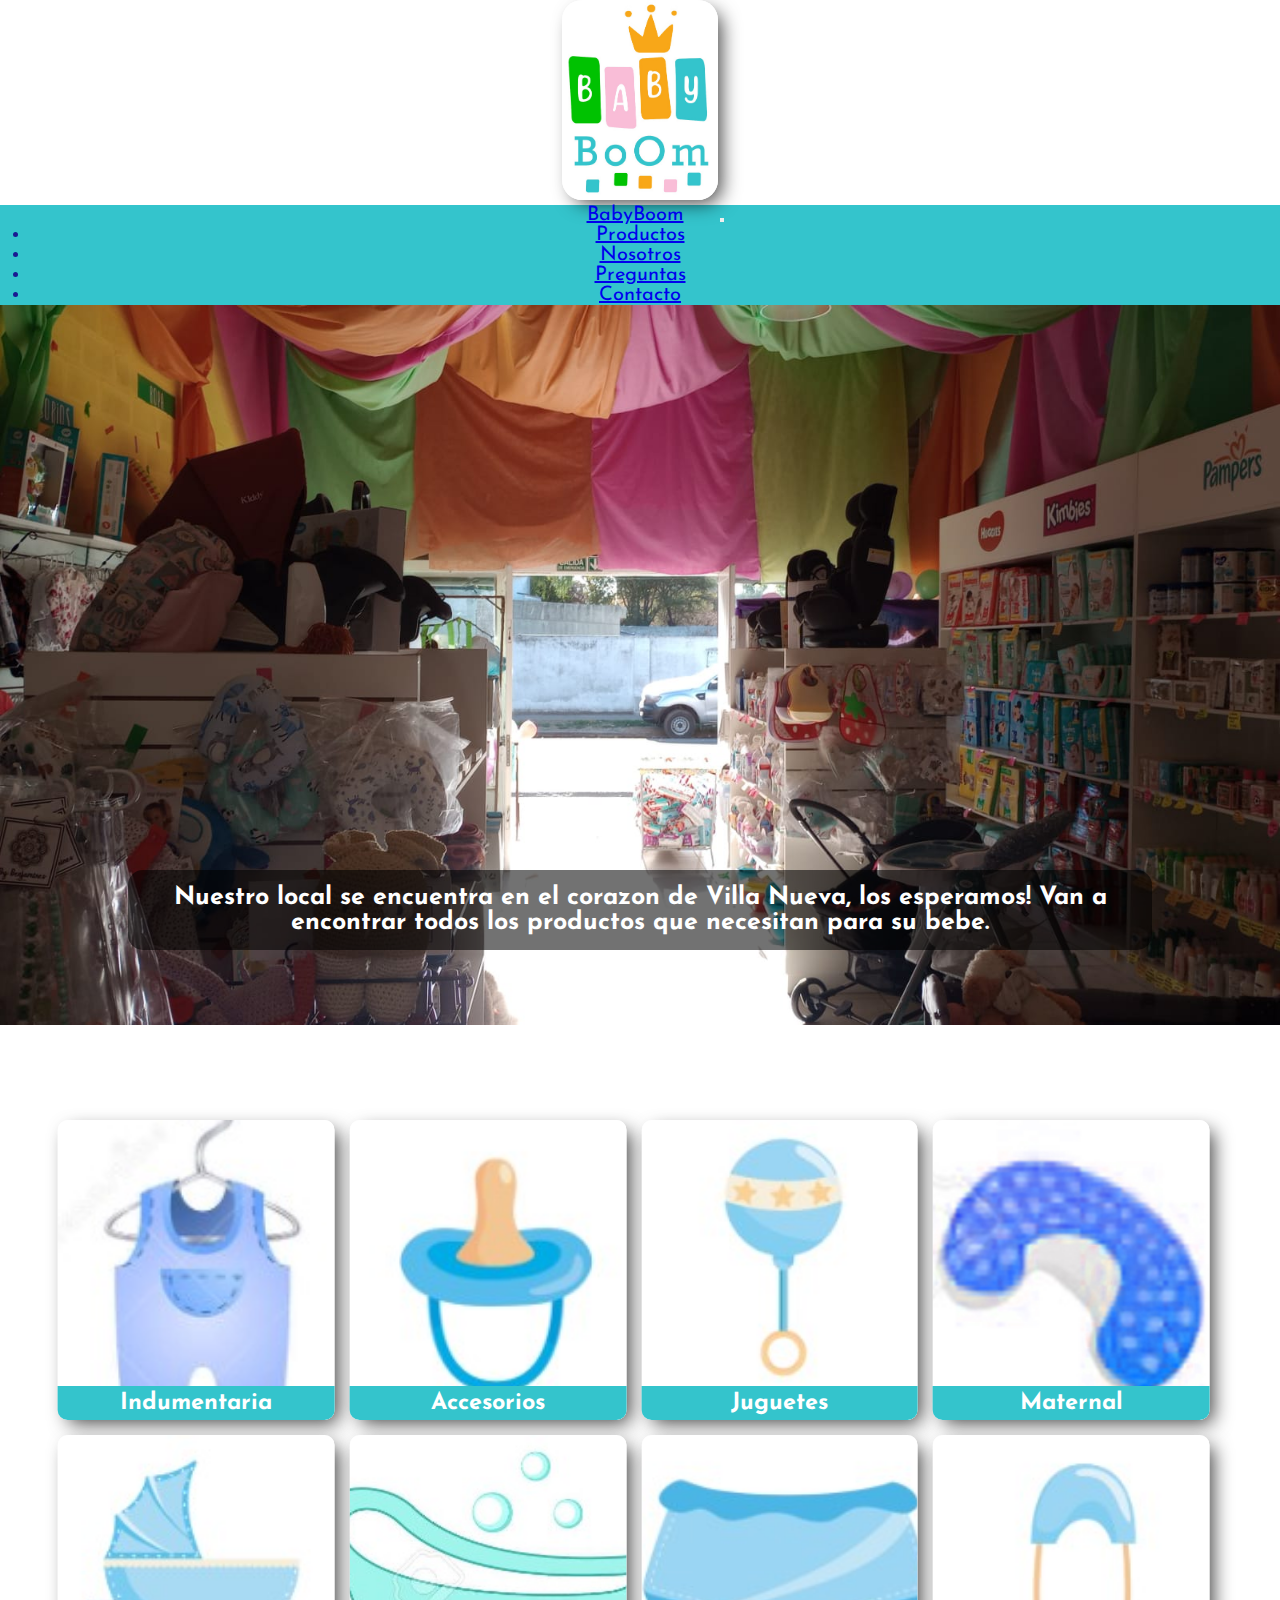
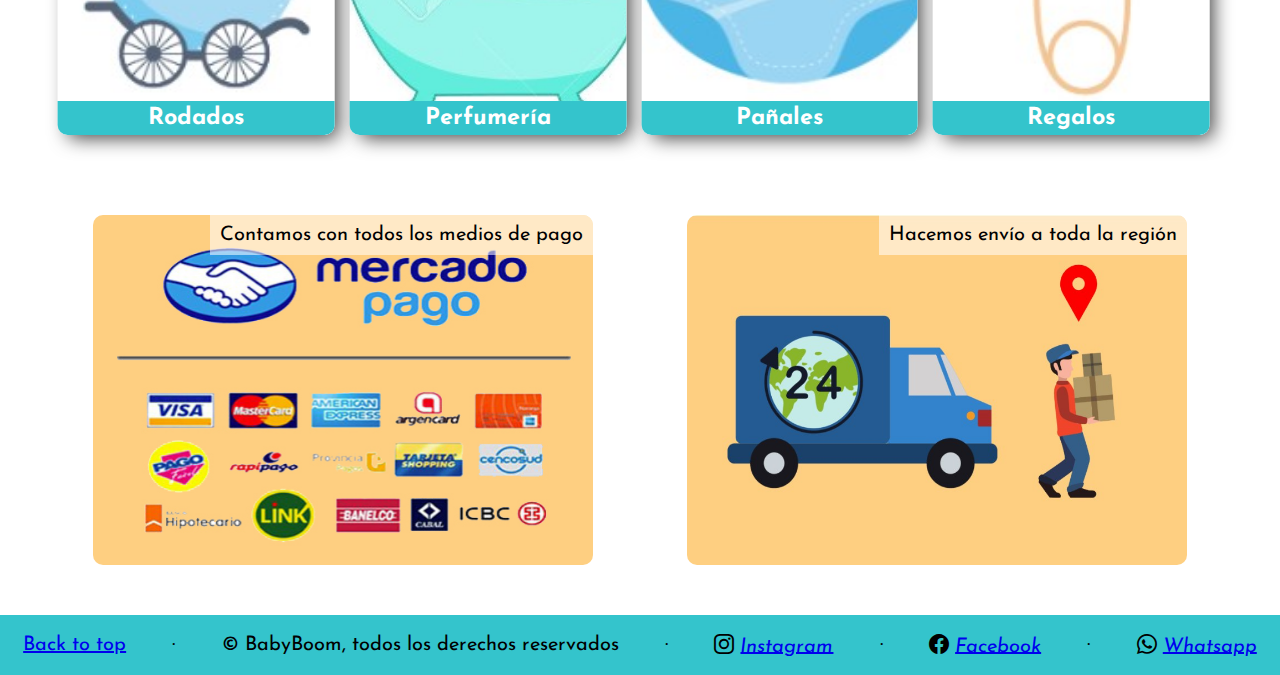
<file: index.html>
<!DOCTYPE html>
<html lang="en">

<head>
    <meta charset="UTF-8">
    <meta http-equiv="X-UA-Compatible" content="IE=edge">
    <meta name="viewport" content="width=device-width, initial-scale=1.0">

    <!-- Kaywords y descripción -->
    <meta name="keywords" content="pañalera, villa nueva, villa maria, córdoba, bebe, niño, niña, ropa, pañales, cochecitos, juguetes, regalos">
    <meta name="description" content="Baby boom, la mejor pañalera del centro del país, en Villa Nueva, Córdoba">

    <!-- Fuentes de google -->
    <link rel="preconnect" href="https://fonts.googleapis.com">
    <link rel="preconnect" href="https://fonts.gstatic.com" crossorigin>
    <link href="https://fonts.googleapis.com/css2?family=Josefin+Sans:wght@300&family=Lato:ital,wght@1,100&display=swap"
        rel="stylesheet">

    <!-- Animación -->
    <link rel="stylesheet" href="https://cdnjs.cloudflare.com/ajax/libs/animate.css/4.1.1/animate.min.css" />

    <!-- Íconos de bootstrap -->
    <link rel="stylesheet" href="https://cdn.jsdelivr.net/npm/bootstrap-icons@1.8.3/font/bootstrap-icons.css">

    <!-- Estilo de boostrap -->
    <link href="https://cdn.jsdelivr.net/npm/bootstrap@5.2.0/dist/css/bootstrap.min.css" rel="stylesheet"
        integrity="sha384-gH2yIJqKdNHPEq0n4Mqa/HGKIhSkIHeL5AyhkYV8i59U5AR6csBvApHHNl/vI1Bx" crossorigin="anonymous">

    <!-- Mi hoja de estilo -->
    <link rel="stylesheet" href="./css/styles.css">

    <!-- Favicon -->
    <link rel="icon" href="images/favicon.png">

    <!-- Título -->
    <title>BabyBoom - Lo mejor para tu bebé</title>
</head>

<body>
    <!-- Header, H1 y P oculto -->
    <header class="logo-principal">
        <h1>Baby Boom pañalera - Villa Nueva</h1>
        <img src="./images/logo.jpg" alt="BabyBoom" class="animate__animated animate__bounce">
        <p>Bienvenidos a nustro sitio oficial, donde podrás encontrar toda la variedad de productos y servicios que
            brindamos</p>
    </header>

    <!-- Navegador -->

    <nav class="navbar navbar-expand-lg">
        <div class="container-fluid">
            <a class="navbar-brand" href="./index.html">BabyBoom</a>
            <button class="navbar-toggler" type="button" data-bs-toggle="collapse"
                data-bs-target="#navbarSupportedContent" aria-controls="navbarSupportedContent" aria-expanded="false"
                aria-label="Toggle navigation">
                <span class="navbar-toggler-icon"></span>
            </button>
            <div class="collapse navbar-collapse" id="navbarSupportedContent">
                <ul class="navbar-nav me-auto mb-2 mb-lg-0">
                    <li class="nav-item">
                        <a class="nav-link" href="./pages/products.html">Productos</a>
                    </li>
                    <li class="nav-item">
                        <a class="nav-link" href="./pages/about.html">Nosotros</a>
                    </li>
                    <li class="nav-item">
                        <a class="nav-link" href="./pages/faq.html">Preguntas</a>
                    </li>
                    <li class="nav-item">
                        <a class="nav-link" href="./pages/contact.html">Contacto</a>
                    </li>
                </ul>
            </div>
        </div>
    </nav>

    <main>
        <div class="local">
            <img src="./images/local-2.jpeg" class="img-fluid" alt="Local">
            <p>Nuestro local se encuentra en el corazon de Villa Nueva, los esperamos! Van a encontrar todos los productos que necesitan para su bebe.</p>
        </div>

        <!-- Galería de productos -->

        <section class="galeria">
            <div class="categoria indu">
                <a href="./pages/productos/indumentaria.html">
                    <img src="./images/indumentaria.jpg" alt="Indumentaria">
                    <h3>Indumentaria</h3>
                </a>
            </div>
            <div class="categoria">
                <a href="./pages/productos/indumentaria.html">
                    <img src="./images/accesorios.jpg" alt="Accesorios">
                    <h3>Accesorios</h3>
                </a>
            </div>
            <div class="categoria">
                <a href="./pages/productos/indumentaria.html">
                    <img src="./images/juguetes.jpg" alt="Juguetes">
                    <h3>Juguetes</h3>
                </a>
            </div>
            <div class="categoria">
                <a href="./pages/productos/indumentaria.html">
                    <img src="./images/maternal.jpg" alt="Maternal">
                    <h3>Maternal</h3>
                </a>
            </div>
            <div class="categoria">
                <a href="./pages/productos/indumentaria.html">
                    <img src="./images/rodados.jpg" alt="Rodados">
                    <h3>Rodados</h3>
                </a>
            </div>
            <div class="categoria">
                <a href="./pages/productos/indumentaria.html">
                    <img src="./images/perfumeria.jpg" alt="perfumeria">
                    <h3>Perfumería</h3>
                </a>
            </div>
            <div class="categoria">
                <a href="./pages/productos/panales.html">
                    <img src="./images/panales.jpg" alt="Panales">
                    <h3>Pañales</h3>
                </a>
            </div>
            <div class="categoria">
                <a href="./pages/productos/indumentaria.html">
                    <img src="./images/regalos.jpg" alt="Regalos">
                    <h3>Regalos</h3>
                </a>
            </div>
        </section>

        <!-- Sección envíos y formas de pago -->
        <section class="img-pago animate__bounceIn">
            <div class="contenedor">
                <div class="pago">
                    <img src="./images/medios-de-pago.jpg" alt="Medios de pago">
                    <p>Contamos con todos los medios de pago</p>
                </div>
                <div class="pago">
                    <img src="./images/envios.jpg" alt="Envíos">
                    <p>Hacemos envío a toda la región</p>
                </div>
            </div>
        </section>

    </main>

    <!-- Footer -->

    <footer>
        <div>
            <p><a href="#">Back to top</a></p> &middot
            <p>&copy; BabyBoom, todos los derechos reservados </p> &middot
            <i class="bi bi-instagram">
                <a href="https://www.instagram.com/babyboomvillanueva/" target="_blank">Instagram</a>
            </i> &middot
            <i class="bi bi-facebook">
                <a href="https://www.facebook.com/babyboomvm" target="_blank">Facebook</a>
            </i> &middot
            <i class="bi bi-whatsapp">
                <a href="https://api.whatsapp.com/send?phone=+5491100000000" target="_blank">Whatsapp</a>
            </i>
        </div>
    </footer>

    <!-- Script de bootstrap -->
    <script src="https://cdn.jsdelivr.net/npm/@popperjs/core@2.11.5/dist/umd/popper.min.js"
        integrity="sha384-Xe+8cL9oJa6tN/veChSP7q+mnSPaj5Bcu9mPX5F5xIGE0DVittaqT5lorf0EI7Vk"
        crossorigin="anonymous"></script>
    <script src="https://cdn.jsdelivr.net/npm/bootstrap@5.2.0/dist/js/bootstrap.min.js"
        integrity="sha384-ODmDIVzN+pFdexxHEHFBQH3/9/vQ9uori45z4JjnFsRydbmQbmL5t1tQ0culUzyK"
        crossorigin="anonymous"></script>
</body>

</html>
</file>
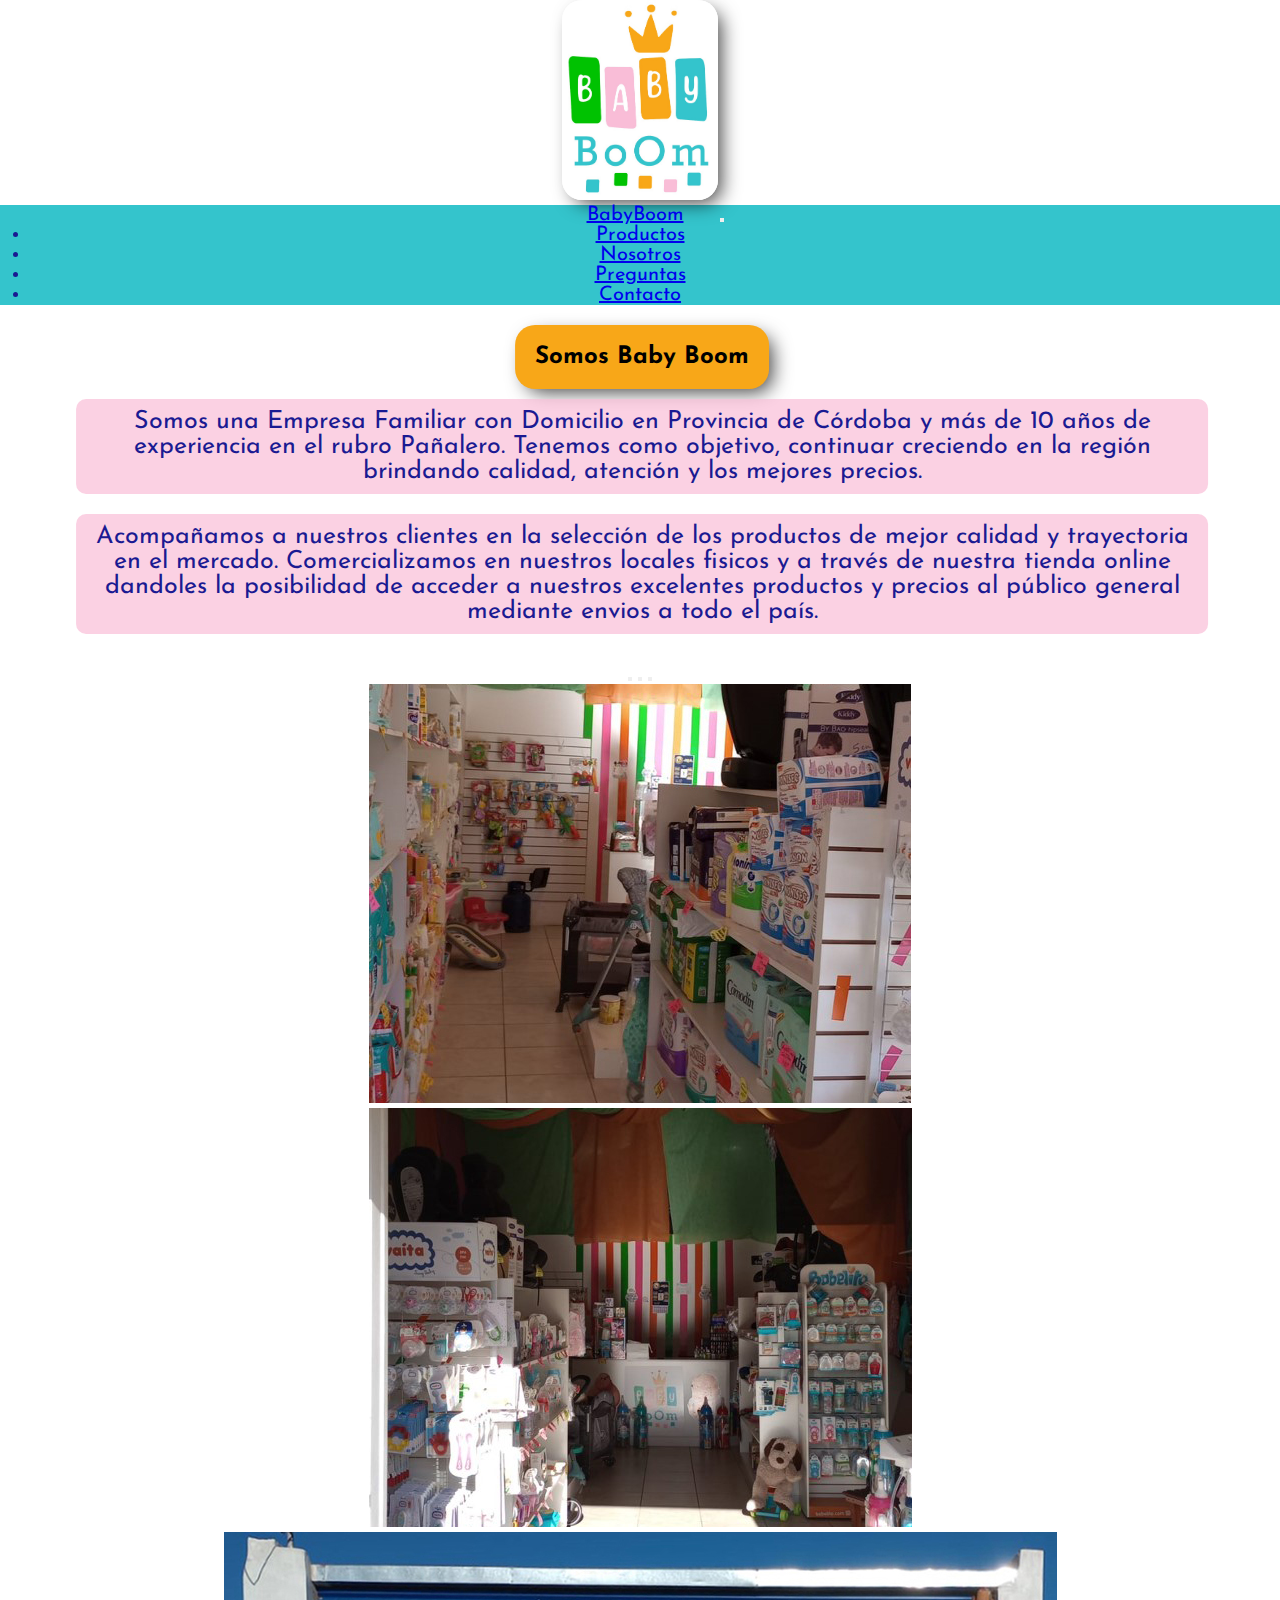
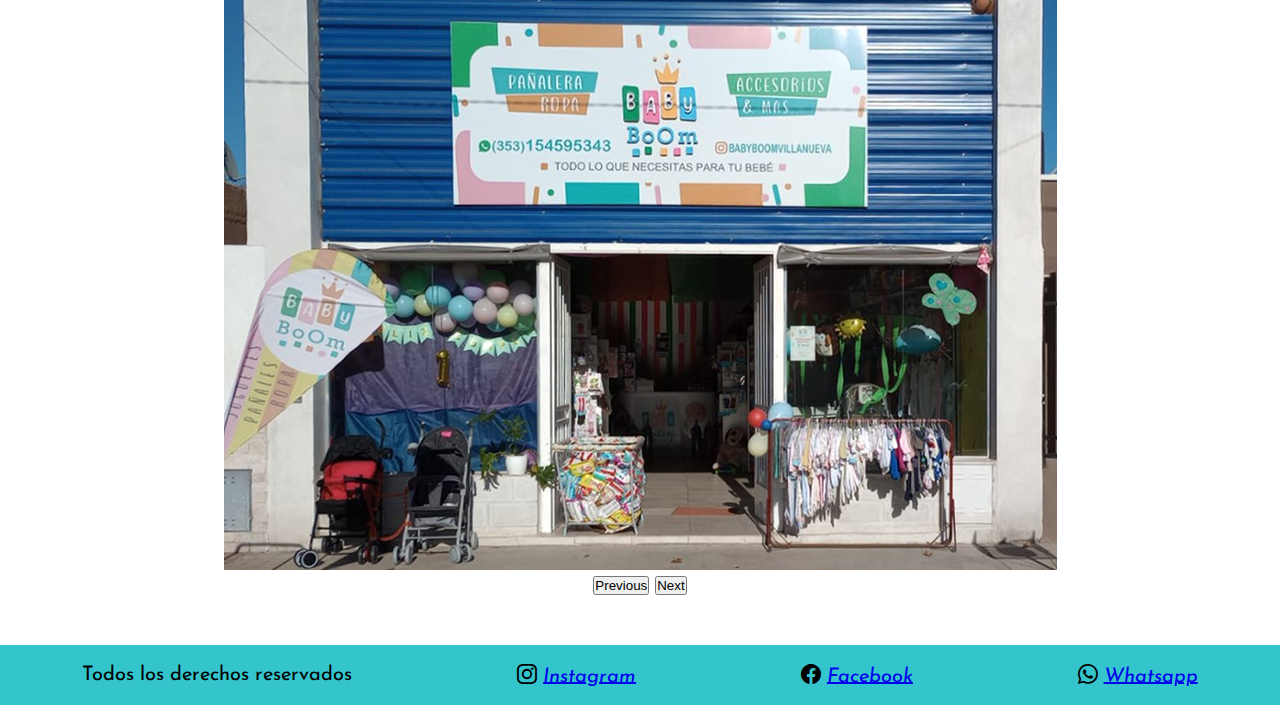
<file: pages/about.html>
<!DOCTYPE html>
<html lang="en">

<head>
    <meta charset="UTF-8">
    <meta http-equiv="X-UA-Compatible" content="IE=edge">
    <meta name="viewport" content="width=device-width, initial-scale=1.0">

    <!-- Kaywords y descripción -->
    <meta name="keywords" content="pañalera, villa nueva, villa maría, córdoba centro, experiencia, confiabilidad">
    <meta name="description" content="Baby boom, conocenos, tenemos años de experiencia en el rubro maternal">

    <!-- Fuentes de google -->
    <link rel="preconnect" href="https://fonts.googleapis.com">
    <link rel="preconnect" href="https://fonts.gstatic.com" crossorigin>
    <link href="https://fonts.googleapis.com/css2?family=Josefin+Sans:wght@300&family=Lato:ital,wght@1,100&display=swap"
        rel="stylesheet">
    
    <!-- Animación -->
    <link rel="stylesheet" href="https://cdnjs.cloudflare.com/ajax/libs/animate.css/4.1.1/animate.min.css" />

    <!-- Íconos de bootstrap -->
    <link rel="stylesheet" href="https://cdn.jsdelivr.net/npm/bootstrap-icons@1.8.3/font/bootstrap-icons.css">

    <!-- Estilo de boostrap -->
    <link href="https://cdn.jsdelivr.net/npm/bootstrap@5.2.0/dist/css/bootstrap.min.css" rel="stylesheet" integrity="sha384-gH2yIJqKdNHPEq0n4Mqa/HGKIhSkIHeL5AyhkYV8i59U5AR6csBvApHHNl/vI1Bx" crossorigin="anonymous">

    <!-- Mi hoja de estilo -->
    <link rel="stylesheet" href="../css/styles.css">

    <!-- Favicon -->
    <link rel="icon" href="../images/favicon.png">

    <!-- Título -->
    <title>Baby Boom - Conocenos más</title>
</head>

<body>
    <header class="logo-principal">
        <h1>Baby Boom pañalera - Villa Nueva</h1>
        <img src="../images/logo.jpg" alt="BabyBoom" class="animate__animated animate__bounce">
        <p>Bienvenidos a nustro sitio oficial, donde podrás encontrar toda la variedad de productos y servicios que
            brindamos</p>
    </header>

<!-- Navbar -->
    <nav class="navbar navbar-expand-lg bg-info">
        <div class="container-fluid">
            <a class="navbar-brand" href="../index.html">BabyBoom</a>
            <button class="navbar-toggler" type="button" data-bs-toggle="collapse"
                data-bs-target="#navbarSupportedContent" aria-controls="navbarSupportedContent" aria-expanded="false"
                aria-label="Toggle navigation">
                <span class="navbar-toggler-icon"></span>
            </button>
            <div class="collapse navbar-collapse" id="navbarSupportedContent">
                <ul class="navbar-nav me-auto mb-2 mb-lg-0">
                    <li class="nav-item">
                        <a class="nav-link" href="./products.html">Productos</a>
                    </li>
                    <li class="nav-item">
                        <a class="nav-link" href="./about.html">Nosotros</a>
                    </li>
                    <li class="nav-item">
                        <a class="nav-link" href="./faq.html">Preguntas</a>
                    </li>
                    <li class="nav-item">
                        <a class="nav-link" href="./contact.html">Contacto</a>
                    </li>
                </ul>
            </div>
        </div>
    </nav>

    <main>
        <!-- Desarrollar bien este texto -->
        <div class="nosotros">
            <h3>Somos Baby Boom</h3>
            <p>Somos una Empresa Familiar con Domicilio en Provincia de Córdoba y más de 10 años de experiencia en el
                rubro Pañalero. Tenemos como objetivo, continuar creciendo en la región brindando calidad, atención y
                los mejores precios.</p>
            <p>Acompañamos a nuestros clientes en la selección de los productos de mejor calidad y trayectoria en el
                mercado. Comercializamos en nuestros locales fisicos y a través de nuestra tienda online dandoles la
                posibilidad de acceder a nuestros excelentes productos y precios al público general mediante envios a
                todo el país.</p>
        </div>

        <!-- Carrousel -->
        <div id="carouselExampleIndicators" class="carousel slide" data-bs-ride="true">
            <div class="carousel-indicators">
                <button type="button" data-bs-target="#carouselExampleIndicators" data-bs-slide-to="0" class="active"
                    aria-current="true" aria-label="Slide 1"></button>
                <button type="button" data-bs-target="#carouselExampleIndicators" data-bs-slide-to="1"
                    aria-label="Slide 2"></button>
                <button type="button" data-bs-target="#carouselExampleIndicators" data-bs-slide-to="2"
                    aria-label="Slide 3"></button>
            </div>
            <div class="carousel-inner">
                <div class="carousel-item active">
                    <img src="../images/local-3b.jpeg" class="d-block w-100" alt="Local 3">
                </div>
                <div class="carousel-item">
                    <img src="../images/local-4b.jpeg" class="d-block w-100" alt="Local 4">
                </div>
                <div class="carousel-item">
                    <img src="../images/local-5b.jpg" class="d-block w-100" alt="Local 5">
                </div>
            </div>
            <button class="carousel-control-prev" type="button" data-bs-target="#carouselExampleIndicators"
                data-bs-slide="prev">
                <span class="carousel-control-prev-icon" aria-hidden="true"></span>
                <span class="visually-hidden">Previous</span>
            </button>
            <button class="carousel-control-next" type="button" data-bs-target="#carouselExampleIndicators"
                data-bs-slide="next">
                <span class="carousel-control-next-icon" aria-hidden="true"></span>
                <span class="visually-hidden">Next</span>
            </button>
        </div>

    </main>

    <footer>
        <div>
            <p>Todos los derechos reservados</p>
            <i class="bi bi-instagram">
                <a href="https://www.instagram.com/babyboomvillanueva/" target="_blank">Instagram</a>
            </i>
            <i class="bi bi-facebook">
                <a href="https://www.facebook.com/babyboomvm" target="_blank">Facebook</a>
            </i>
            <i class="bi bi-whatsapp">
                <a href="https://api.whatsapp.com/send?phone=+5491100000000" target="_blank">Whatsapp</a>
            </i>
        </div>
    </footer>

    <!-- Script de bootstrap -->
    <script src="https://cdn.jsdelivr.net/npm/@popperjs/core@2.11.5/dist/umd/popper.min.js"
        integrity="sha384-Xe+8cL9oJa6tN/veChSP7q+mnSPaj5Bcu9mPX5F5xIGE0DVittaqT5lorf0EI7Vk"
        crossorigin="anonymous"></script>
    <script src="https://cdn.jsdelivr.net/npm/bootstrap@5.2.0/dist/js/bootstrap.min.js"
        integrity="sha384-ODmDIVzN+pFdexxHEHFBQH3/9/vQ9uori45z4JjnFsRydbmQbmL5t1tQ0culUzyK"
        crossorigin="anonymous"></script>
</body>

</html>
</file>
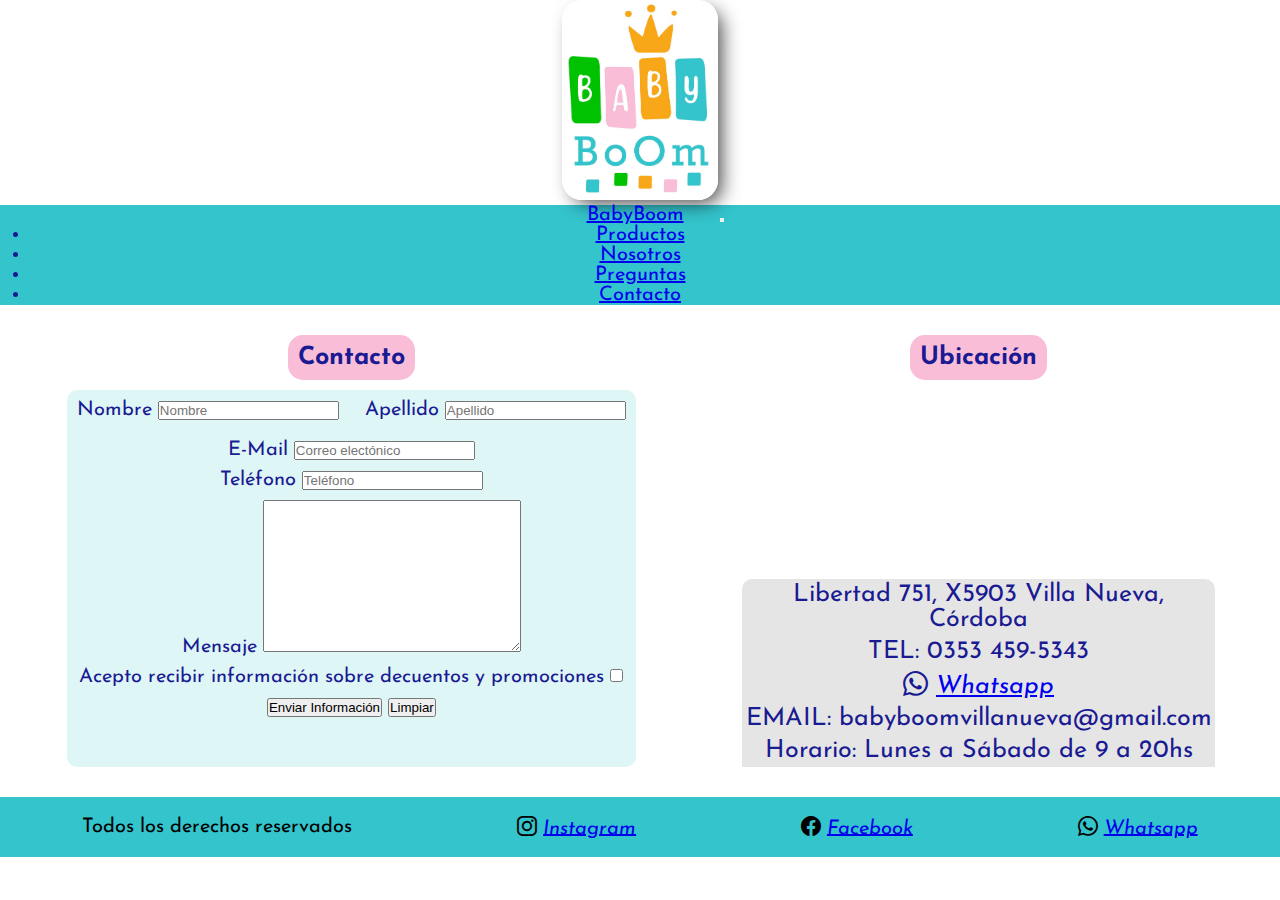
<file: pages/contact.html>
<!DOCTYPE html>
<html lang="en">

<head>
    <meta charset="UTF-8">
    <meta http-equiv="X-UA-Compatible" content="IE=edge">
    <meta name="viewport" content="width=device-width, initial-scale=1.0">

    <!-- Kaywords y descripción -->
    <meta name="keywords" content="pañalera, pañales, villa nueva, villa maria, córdoba centro, bebe, novedades, regalos">
    <meta name="description" content="Baby boom, pañalera ubicada en el centro de Villa Nueva, Córdoba">

    <!-- Fuentes de google -->
    <link rel="preconnect" href="https://fonts.googleapis.com">
    <link rel="preconnect" href="https://fonts.gstatic.com" crossorigin>
    <link href="https://fonts.googleapis.com/css2?family=Josefin+Sans:wght@300&family=Lato:ital,wght@1,100&display=swap"
        rel="stylesheet">

    <!-- Animación -->
    <link rel="stylesheet" href="https://cdnjs.cloudflare.com/ajax/libs/animate.css/4.1.1/animate.min.css" />

    <!-- Íconos de bootstrap -->
    <link rel="stylesheet" href="https://cdn.jsdelivr.net/npm/bootstrap-icons@1.8.3/font/bootstrap-icons.css">

    <!-- Estilo de boostrap -->
    <link href="https://cdn.jsdelivr.net/npm/bootstrap@5.2.0/dist/css/bootstrap.min.css" rel="stylesheet" integrity="sha384-gH2yIJqKdNHPEq0n4Mqa/HGKIhSkIHeL5AyhkYV8i59U5AR6csBvApHHNl/vI1Bx" crossorigin="anonymous">

    <!-- Mi hoja de estilo -->
    <link rel="stylesheet" href="../css/styles.css">

    <!-- Favicon -->
    <link rel="icon" href="../images/favicon.png">

    <!-- Título -->
    <title>Baby boom - Ponete en contacto con nosotros</title>
</head>

<body>
    <header class="logo-principal">
        <h1>Baby Boom pañalera - Villa Nueva</h1>
        <img src="../images/logo.jpg" alt="BabyBoom" class="animate__animated animate__bounce">
        <p>Bienvenidos a nustro sitio oficial, donde podrás encontrar toda la variedad de productos y servicios que
            brindamos</p>
    </header>

    <!-- Navbar -->
    <nav class="navbar navbar-expand-lg bg-info">
        <div class="container-fluid">
            <a class="navbar-brand" href="../index.html">BabyBoom</a>
            <button class="navbar-toggler" type="button" data-bs-toggle="collapse"
                data-bs-target="#navbarSupportedContent" aria-controls="navbarSupportedContent" aria-expanded="false"
                aria-label="Toggle navigation">
                <span class="navbar-toggler-icon"></span>
            </button>
            <div class="collapse navbar-collapse" id="navbarSupportedContent">
                <ul class="navbar-nav me-auto mb-2 mb-lg-0">
                    <li class="nav-item">
                        <a class="nav-link" href="./products.html">Productos</a>
                    </li>
                    <li class="nav-item">
                        <a class="nav-link" href="./about.html">Nosotros</a>
                    </li>
                    <li class="nav-item">
                        <a class="nav-link" href="./faq.html">Preguntas</a>
                    </li>
                    <li class="nav-item">
                        <a class="nav-link" href="./contact.html">Contacto</a>
                    </li>
                </ul>
            </div>
        </div>
    </nav>

    <main id="contact-main">
        <div class="contacto-gral">
            <div class="form">
                <h3 class="rosa">Contacto</h3>
                <form name="form1" id="form1" action="">
                    <span>
                        <label for="">Nombre</label>
                        <input type="text" placeholder="Nombre">
                    </span>
                    <span>
                        <label for="">Apellido</label>
                        <input type="text" placeholder="Apellido">
                    </span>
                    <div>
                        <label for="">E-Mail</label>
                        <input type="email" placeholder="Correo electónico">
                    </div>
                    <div>
                        <label for="">Teléfono</label>
                        <input type="tel" placeholder="Teléfono">
                    </div>
                    <div>
                        <label for="">Mensaje</label>
                        <textarea name="" id="" cols="30" rows="10" maxlength="160"></textarea>
                    </div>
                    <div>
                        <label for="">Acepto recibir información sobre decuentos y promociones</label>
                        <input type="checkbox" name="aceptar">
                    </div>
                    <div>
                        <button type="submit" form="form1" value="Enviar Información">Enviar Información</button>
                        <button type="reset">Limpiar</button>
                    </div>
                </form>
            </div>
        </div>
        <div class="ubicacion">    
            <div class="contact">
                <h3 class="rosa">Ubicación</h3>
                <iframe
                    src="https://www.google.com/maps/embed?pb=!1m14!1m8!1m3!1d13469.441364096932!2d-63.2523164!3d-32.4362883!3m2!1i1024!2i768!4f13.1!3m3!1m2!1s0x0%3A0x4e2504b3fe62e5a6!2sPa%C3%B1alera%20Baby%20Boom!5e0!3m2!1ses-419!2sar!4v1656280187989!5m2!1ses-419!2sar"
                    width="600" height="450" style="border:0;" allowfullscreen="" loading="lazy"
                    referrerpolicy="no-referrer-when-downgrade"></iframe>
                <ul>
                    <li>Libertad 751, X5903 Villa Nueva, Córdoba</li>
                    <li>TEL: 0353 459-5343</li>
                    <li>
                        <i class="bi bi-whatsapp">
                            <a href="https://api.whatsapp.com/send?phone=+5491100000000" target="_blank">Whatsapp</a>
                        </i>
                    </li>
                    <li>EMAIL: babyboomvillanueva@gmail.com</li>
                    <li>Horario: Lunes a Sábado de 9 a 20hs</li>
                </ul>
            </div>
        </div>
    </main>

    <footer>
        <div>
            <p>Todos los derechos reservados</p>
            <i class="bi bi-instagram">
                <a href="https://www.instagram.com/babyboomvillanueva/" target="_blank">Instagram</a>
            </i>
            <i class="bi bi-facebook">
                <a href="https://www.facebook.com/babyboomvm" target="_blank">Facebook</a>
            </i>
            <i class="bi bi-whatsapp">
                <a href="https://api.whatsapp.com/send?phone=+5491100000000" target="_blank">Whatsapp</a>
            </i>
        </div>
    </footer>

    <!-- Script de bootstrap -->
    <script src="https://cdn.jsdelivr.net/npm/@popperjs/core@2.11.5/dist/umd/popper.min.js" integrity="sha384-Xe+8cL9oJa6tN/veChSP7q+mnSPaj5Bcu9mPX5F5xIGE0DVittaqT5lorf0EI7Vk" crossorigin="anonymous"></script>
    <script src="https://cdn.jsdelivr.net/npm/bootstrap@5.2.0/dist/js/bootstrap.min.js" integrity="sha384-ODmDIVzN+pFdexxHEHFBQH3/9/vQ9uori45z4JjnFsRydbmQbmL5t1tQ0culUzyK" crossorigin="anonymous"></script>
</body>

</html>
</file>
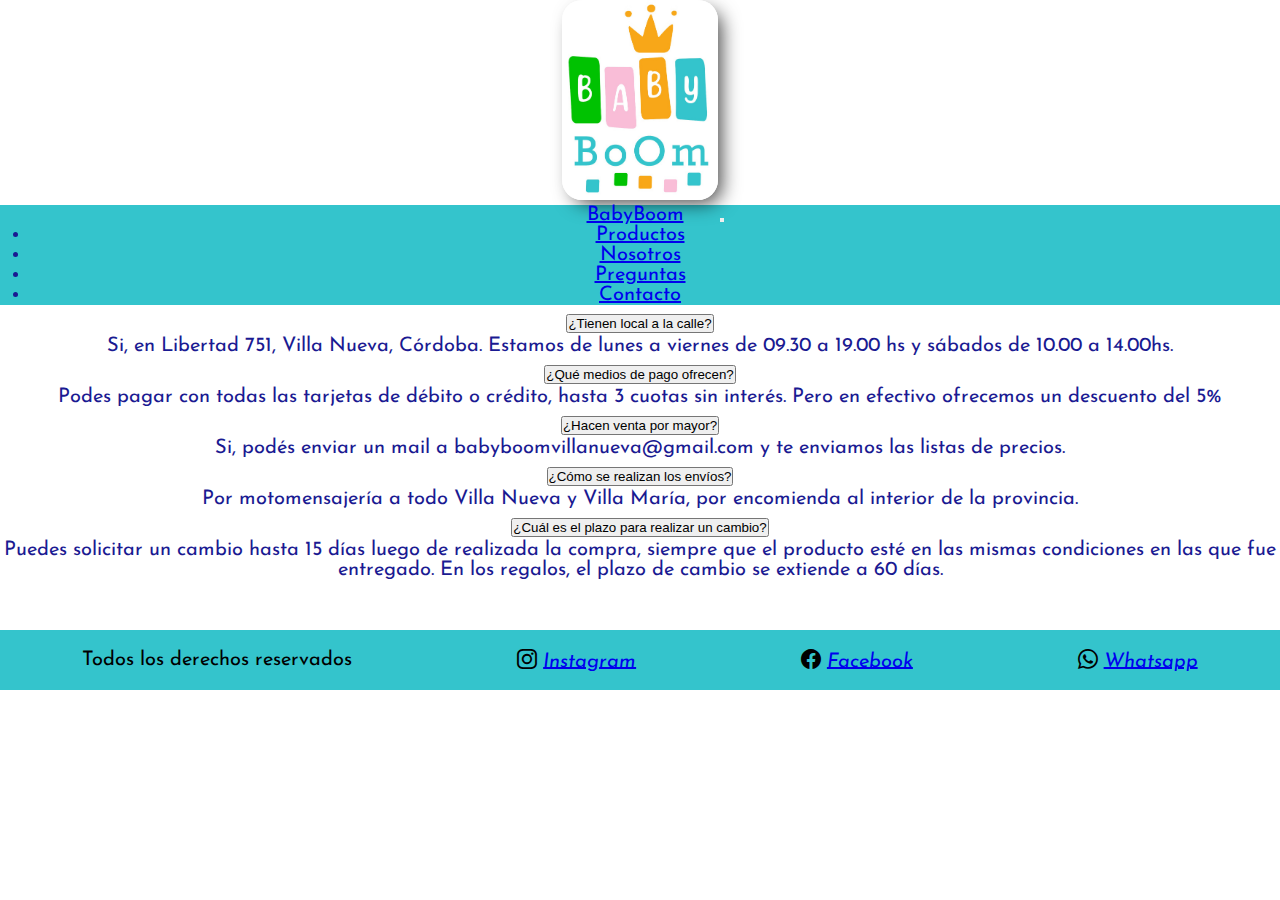
<file: pages/faq.html>
<!DOCTYPE html>
<html lang="en">

<head>
    <meta charset="UTF-8">
    <meta http-equiv="X-UA-Compatible" content="IE=edge">
    <meta name="viewport" content="width=device-width, initial-scale=1.0">

    <!-- Kaywords y descripción -->
    <meta name="keywords" content="pañalera, pañales, bebe, novedades, asesoramiento, confiabilidad, mayorista, minorista, envíos, medios de pago">
    <meta name="description" content="Baby boom, la mejor pañalera del centro del país, donde te asesoramos con todas tus dudas">

    <!-- Fuentes de google -->
    <link rel="preconnect" href="https://fonts.googleapis.com">
    <link rel="preconnect" href="https://fonts.gstatic.com" crossorigin>
    <link href="https://fonts.googleapis.com/css2?family=Josefin+Sans:wght@300&family=Lato:ital,wght@1,100&display=swap"
        rel="stylesheet">

    <!-- Animación -->
    <link rel="stylesheet" href="https://cdnjs.cloudflare.com/ajax/libs/animate.css/4.1.1/animate.min.css" />
    
    <!-- Íconos de bootstrap -->
    <link rel="stylesheet" href="https://cdn.jsdelivr.net/npm/bootstrap-icons@1.8.3/font/bootstrap-icons.css">

    <!-- Estilo de boostrap -->
    <link href="https://cdn.jsdelivr.net/npm/bootstrap@5.2.0/dist/css/bootstrap.min.css" rel="stylesheet" integrity="sha384-gH2yIJqKdNHPEq0n4Mqa/HGKIhSkIHeL5AyhkYV8i59U5AR6csBvApHHNl/vI1Bx" crossorigin="anonymous">

    <!-- Mi hoja de estilo -->
    <link rel="stylesheet" href="../css/styles.css">

    <!-- Favicon -->
    <link rel="icon" href="../images/favicon.png">

    <!-- Título -->
    <title>Baby boom - Respondemos tus consultas</title>
</head>

<body>
    <header class="logo-principal">
        <h1>Baby Boom pañalera - Villa Nueva</h1>
        <img src="../images/logo.jpg" alt="BabyBoom" class="animate__animated animate__bounce">
        <p>Bienvenidos a nustro sitio oficial, donde podrás encontrar toda la variedad de productos y servicios que
            brindamos</p>
    </header>

    <!-- Navbar -->
    <nav class="navbar navbar-expand-lg bg-info">
        <div class="container-fluid">
            <a class="navbar-brand" href="../index.html">BabyBoom</a>
            <button class="navbar-toggler" type="button" data-bs-toggle="collapse"
                data-bs-target="#navbarSupportedContent" aria-controls="navbarSupportedContent" aria-expanded="false"
                aria-label="Toggle navigation">
                <span class="navbar-toggler-icon"></span>
            </button>
            <div class="collapse navbar-collapse" id="navbarSupportedContent">
                <ul class="navbar-nav me-auto mb-2 mb-lg-0">
                    <li class="nav-item">
                        <a class="nav-link" href="./products.html">Productos</a>
                    </li>
                    <li class="nav-item">
                        <a class="nav-link" href="./about.html">Nosotros</a>
                    </li>
                    <li class="nav-item">
                        <a class="nav-link" href="./faq.html">Preguntas</a>
                    </li>
                    <li class="nav-item">
                        <a class="nav-link" href="./contact.html">Contacto</a>
                    </li>
                </ul>
            </div>
        </div>
    </nav>

    <main>

        <div class="accordion accordion-flush" id="accordionFlushExample">
            <div class="accordion-item">
                <h2 class="accordion-header" id="flush-headingOne">
                    <button class="accordion-button collapsed" type="button" data-bs-toggle="collapse"
                        data-bs-target="#flush-collapseOne" aria-expanded="false" aria-controls="flush-collapseOne">
                        ¿Tienen local a la calle?
                    </button>
                </h2>
                <div id="flush-collapseOne" class="accordion-collapse collapse" aria-labelledby="flush-headingOne"
                    data-bs-parent="#accordionFlushExample">
                    <div class="accordion-body accordion-flush">Si, en Libertad 751, Villa Nueva, Córdoba. Estamos de lunes a viernes de 09.30 a 19.00 hs y sábados de 10.00 a 14.00hs.</div>
            </div>
            </div>
            <div class="accordion-item">
                <h2 class="accordion-header" id="flush-headingTwo">
                    <button class="accordion-button collapsed" type="button" data-bs-toggle="collapse"
                        data-bs-target="#flush-collapseTwo" aria-expanded="false" aria-controls="flush-collapseTwo">
                        ¿Qué medios de pago ofrecen?
                    </button>
                </h2>
                <div id="flush-collapseTwo" class="accordion-collapse collapse" aria-labelledby="flush-headingTwo"
                    data-bs-parent="#accordionFlushExample">
                    <div class="accordion-body accordion-flush">Podes pagar con todas las tarjetas de débito o crédito, hasta 3 cuotas sin interés. Pero en efectivo ofrecemos un descuento del 5%</div>
                </div>
            </div>
            <div class="accordion-item">
                <h2 class="accordion-header" id="flush-headingTwo">
                    <button class="accordion-button collapsed" type="button" data-bs-toggle="collapse"
                        data-bs-target="#flush-collapseThree" aria-expanded="false" aria-controls="flush-collapseThree">
                        ¿Hacen venta por mayor?
                    </button>
                </h2>
                <div id="flush-collapseThree" class="accordion-collapse collapse" aria-labelledby="flush-headingThree"
                    data-bs-parent="#accordionFlushExample">
                    <div class="accordion-body accordion-flush">Si, podés enviar un mail a babyboomvillanueva@gmail.com y te enviamos las listas de precios.</div>
                </div>
            </div>
            <div class="accordion-item">
                <h2 class="accordion-header" id="flush-headingTwo">
                    <button class="accordion-button collapsed" type="button" data-bs-toggle="collapse"
                        data-bs-target="#flush-collapseFour" aria-expanded="false" aria-controls="flush-collapseFour">
                        ¿Cómo se realizan los envíos?
                    </button>
                </h2>
                <div id="flush-collapseFour" class="accordion-collapse collapse" aria-labelledby="flush-headingFour"
                    data-bs-parent="#accordionFlushExample">
                    <div class="accordion-body accordion-flush">Por motomensajería a todo Villa Nueva y Villa María, por encomienda al interior de la provincia.</div>
                </div>
            </div>
            <div class="accordion-item">
                <h2 class="accordion-header" id="flush-headingTwo">
                    <button class="accordion-button collapsed" type="button" data-bs-toggle="collapse"
                        data-bs-target="#flush-collapseFive" aria-expanded="false" aria-controls="flush-collapseFive">
                        ¿Cuál es el plazo para realizar un cambio?
                    </button>
                </h2>
                <div id="flush-collapseFive" class="accordion-collapse collapse" aria-labelledby="flush-headingFive"
                    data-bs-parent="#accordionFlushExample">
                    <div class="accordion-body accordion-flush">Puedes solicitar un cambio hasta 15 días luego de realizada la compra, siempre que el producto esté en las mismas condiciones en las que fue entregado. En los regalos, el plazo de cambio se extiende a 60 días.</div>
                </div>
            </div>
        </div>

    </main>

    <footer>
        <div>
            <p>Todos los derechos reservados</p>
            <i class="bi bi-instagram">
                <a href="https://www.instagram.com/babyboomvillanueva/" target="_blank">Instagram</a>
            </i>
            <i class="bi bi-facebook">
                <a href="https://www.facebook.com/babyboomvm" target="_blank">Facebook</a>
            </i>
            <i class="bi bi-whatsapp">
                <a href="https://api.whatsapp.com/send?phone=+5491100000000" target="_blank">Whatsapp</a>
            </i>
        </div>
    </footer>

    <!-- Script de bootstrap -->
    <script src="https://cdn.jsdelivr.net/npm/@popperjs/core@2.11.5/dist/umd/popper.min.js"
        integrity="sha384-Xe+8cL9oJa6tN/veChSP7q+mnSPaj5Bcu9mPX5F5xIGE0DVittaqT5lorf0EI7Vk"
        crossorigin="anonymous"></script>
    <script src="https://cdn.jsdelivr.net/npm/bootstrap@5.2.0/dist/js/bootstrap.min.js"
        integrity="sha384-ODmDIVzN+pFdexxHEHFBQH3/9/vQ9uori45z4JjnFsRydbmQbmL5t1tQ0culUzyK"
        crossorigin="anonymous"></script>
</body>

</html>
</file>
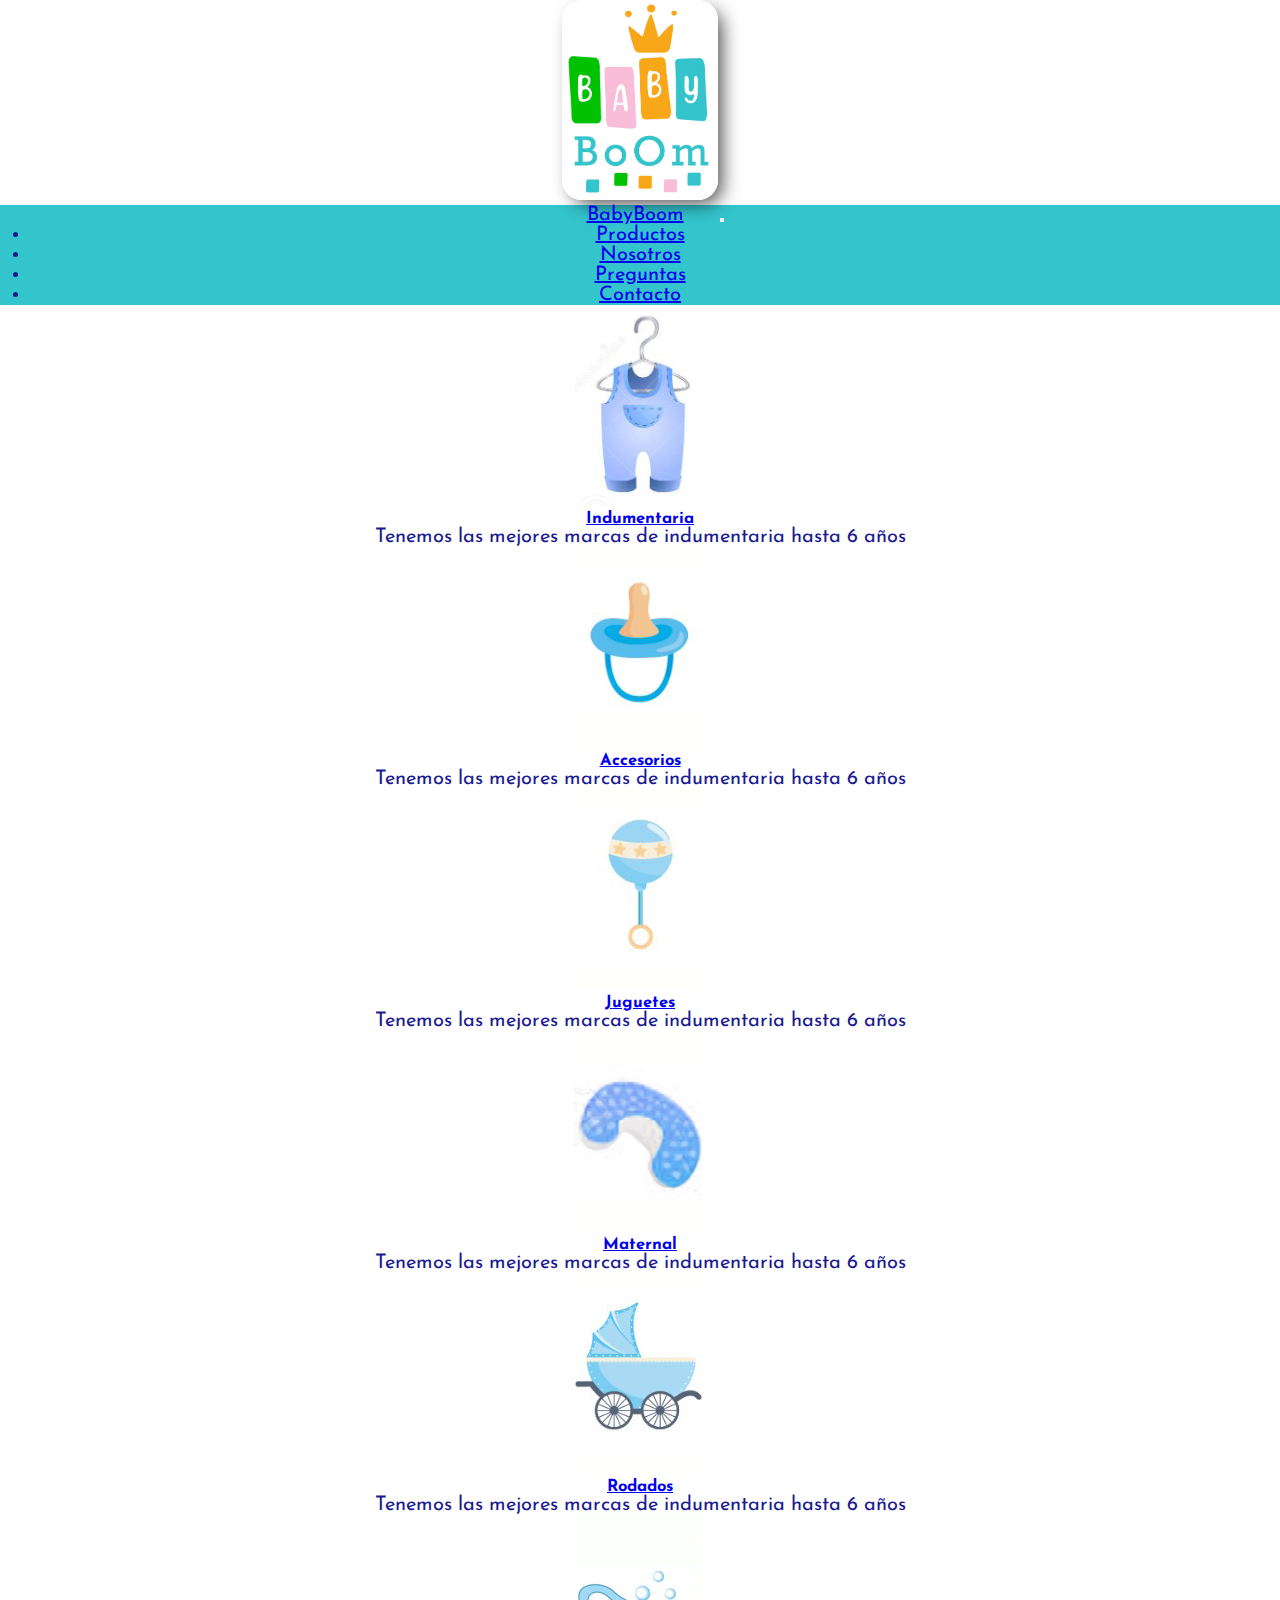
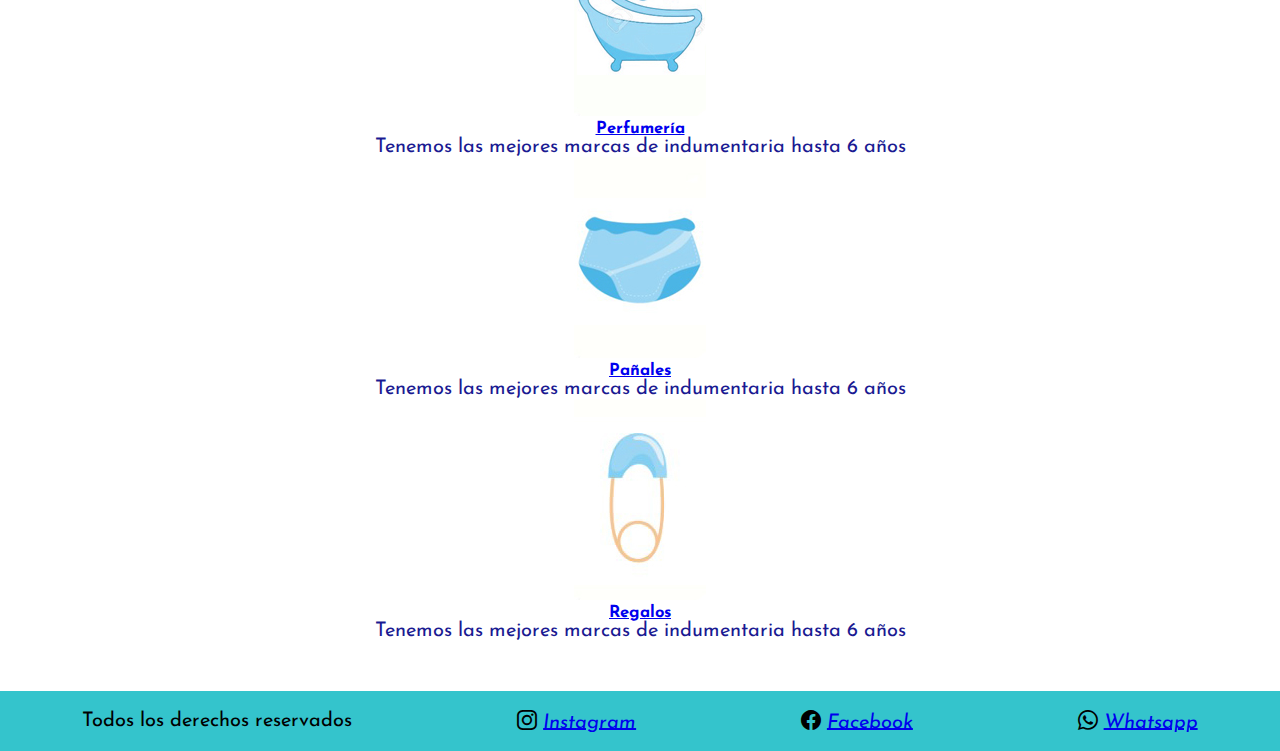
<file: pages/products.html>
<!DOCTYPE html>
<html lang="en">

<head>
    <meta charset="UTF-8">
    <meta http-equiv="X-UA-Compatible" content="IE=edge">
    <meta name="viewport" content="width=device-width, initial-scale=1.0">

    <!-- Kaywords y descripción -->
    <meta name="keywords" content="pañalera, pañales, bebe, indumentaria, accesorios, mamderas, chupetes, juguetes, juegos, mochila maternal, cochecito, cuna, practicuna, perfumería, kits de regalos">
    <meta name="description" content="Baby boom, la mejor pañalera del centro del país, en Villa María, Córdoba">

    <!-- Fuentes de google -->
    <link rel="preconnect" href="https://fonts.googleapis.com">
    <link rel="preconnect" href="https://fonts.gstatic.com" crossorigin>
    <link href="https://fonts.googleapis.com/css2?family=Josefin+Sans:wght@300&family=Lato:ital,wght@1,100&display=swap"
        rel="stylesheet">
        
    <!-- Animación -->
    <link rel="stylesheet" href="https://cdnjs.cloudflare.com/ajax/libs/animate.css/4.1.1/animate.min.css" />
    
    <!-- Íconos de bootstrap -->
    <link rel="stylesheet" href="https://cdn.jsdelivr.net/npm/bootstrap-icons@1.8.3/font/bootstrap-icons.css">

    <!-- Estilo de boostrap -->
    <link href="https://cdn.jsdelivr.net/npm/bootstrap@5.2.0/dist/css/bootstrap.min.css" rel="stylesheet"
        integrity="sha384-gH2yIJqKdNHPEq0n4Mqa/HGKIhSkIHeL5AyhkYV8i59U5AR6csBvApHHNl/vI1Bx" crossorigin="anonymous">

    <!-- Mi hoja de estilo -->
    <link rel="stylesheet" href="../css/styles.css">

    <!-- Favicon -->
    <link rel="icon" href="../images/favicon.png">

    <!-- Título -->
    <title>Baby Boom - Todos los productos para tu bebé</title>
</head>

<body>
    <header class="logo-principal">
        <h1>Baby Boom pañalera - Villa Nueva</h1>
        <img src="../images/logo.jpg" alt="BabyBoom" class="animate__animated animate__bounce">
        <p>Bienvenidos a nustro sitio oficial, donde podrás encontrar toda la variedad de productos y servicios que
            brindamos</p>
    </header>

    <!-- Navbar -->
    <nav class="navbar navbar-expand-lg bg-info">
        <div class="container-fluid">
            <a class="navbar-brand" href="../index.html">BabyBoom</a>
            <button class="navbar-toggler" type="button" data-bs-toggle="collapse"
                data-bs-target="#navbarSupportedContent" aria-controls="navbarSupportedContent" aria-expanded="false"
                aria-label="Toggle navigation">
                <span class="navbar-toggler-icon"></span>
            </button>
            <div class="collapse navbar-collapse" id="navbarSupportedContent">
                <ul class="navbar-nav me-auto mb-2 mb-lg-0">
                    <li class="nav-item">
                        <a class="nav-link" href="./products.html">Productos</a>
                    </li>
                    <li class="nav-item">
                        <a class="nav-link" href="./about.html">Nosotros</a>
                    </li>
                    <li class="nav-item">
                        <a class="nav-link" href="./faq.html">Preguntas</a>
                    </li>
                    <li class="nav-item">
                        <a class="nav-link" href="./contact.html">Contacto</a>
                    </li>
                </ul>
            </div>
        </div>
    </nav>

    <main>

        <!-- Productos -->

        <div class="row row-cols-1 row-cols-md-2 row-cols-xl-4 g-4">
            <div class="col">
                <div class="card">
                    <img src="../images/indumentaria2.jpg" class="card-img-top" alt="...">
                    <div class="card-body">
                        <h5 class="card-title">
                            <a href="./productos/indumentaria.html">
                                Indumentaria
                            </a>
                        </h5>
                        <p class="card-text">Tenemos las mejores marcas de indumentaria hasta 6 años</p>
                    </div>
                </div>
            </div>
            <div class="col">
                <div class="card">
                    <img src="../images/accesorios2.jpg" class="card-img-top" alt="...">
                    <div class="card-body">
                        <h5 class="card-title">
                            <a href="./productos/indumentaria.html">
                                Accesorios
                            </a>
                        </h5>
                        <p class="card-text">Tenemos las mejores marcas de indumentaria hasta 6 años</p>
                    </div>
                </div>
            </div>
            <div class="col">
                <div class="card">
                    <img src="../images/juguetes2.jpg" class="card-img-top" alt="...">
                    <div class="card-body">
                        <h5 class="card-title">
                            <a href="./productos/indumentaria.html">
                                Juguetes
                            </a>
                        </h5>
                        <p class="card-text">Tenemos las mejores marcas de indumentaria hasta 6 años</p>
                    </div>
                </div>
            </div>
            <div class="col">
                <div class="card">
                    <img src="../images/maternal2.jpg" class="card-img-top" alt="...">
                    <div class="card-body">
                        <h5 class="card-title">
                            <a href="./productos/indumentaria.html">
                                Maternal
                            </a>
                        </h5>
                        <p class="card-text">Tenemos las mejores marcas de indumentaria hasta 6 años</p>
                    </div>
                </div>
            </div>
            <div class="col">
                <div class="card">
                    <img src="../images/rodados2.jpg" class="card-img-top" alt="...">
                    <div class="card-body">
                        <h5 class="card-title">
                            <a href="./productos/indumentaria.html">
                                Rodados
                            </a>
                        </h5>
                        <p class="card-text">Tenemos las mejores marcas de indumentaria hasta 6 años</p>
                    </div>
                </div>
            </div>
            <div class="col">
                <div class="card">
                    <img src="../images/perfumeria2.jpg" class="card-img-top" alt="...">
                    <div class="card-body">
                        <h5 class="card-title">
                            <a href="./productos/indumentaria.html">
                                Perfumería
                            </a>
                        </h5>
                        <p class="card-text">Tenemos las mejores marcas de indumentaria hasta 6 años</p>
                    </div>
                </div>
            </div>
            <div class="col">
                <div class="card">
                    <img src="../images/panales2.jpg" class="card-img-top" alt="...">
                    <div class="card-body">
                        <h5 class="card-title">
                            <a href="./productos/panales.html">
                                Pañales
                            </a>
                        </h5>
                        <p class="card-text">Tenemos las mejores marcas de indumentaria hasta 6 años</p>
                    </div>
                </div>
            </div>
            <div class="col">
                <div class="card">
                    <img src="../images/regalos2.jpg" class="card-img-top" alt="...">
                    <div class="card-body">
                        <h5 class="card-title">
                            <a href="./productos/indumentaria.html">
                                Regalos
                            </a>
                        </h5>
                        <p class="card-text">Tenemos las mejores marcas de indumentaria hasta 6 años</p>
                    </div>
                </div>
            </div>
        </div>

    </main>

    <footer>
        <div>
            <p>Todos los derechos reservados</p>
            <i class="bi bi-instagram">
                <a href="https://www.instagram.com/babyboomvillanueva/" target="_blank">Instagram</a>
            </i>
            <i class="bi bi-facebook">
                <a href="https://www.facebook.com/babyboomvm" target="_blank">Facebook</a>
            </i>
            <i class="bi bi-whatsapp">
                <a href="https://api.whatsapp.com/send?phone=+5491100000000" target="_blank">Whatsapp</a>
            </i>
        </div>
    </footer>

    <!-- Script de bootstrap -->
    <script src="https://cdn.jsdelivr.net/npm/@popperjs/core@2.11.5/dist/umd/popper.min.js"
        integrity="sha384-Xe+8cL9oJa6tN/veChSP7q+mnSPaj5Bcu9mPX5F5xIGE0DVittaqT5lorf0EI7Vk"
        crossorigin="anonymous"></script>
    <script src="https://cdn.jsdelivr.net/npm/bootstrap@5.2.0/dist/js/bootstrap.min.js"
        integrity="sha384-ODmDIVzN+pFdexxHEHFBQH3/9/vQ9uori45z4JjnFsRydbmQbmL5t1tQ0culUzyK"
        crossorigin="anonymous"></script>
</body>


</html>
</file>
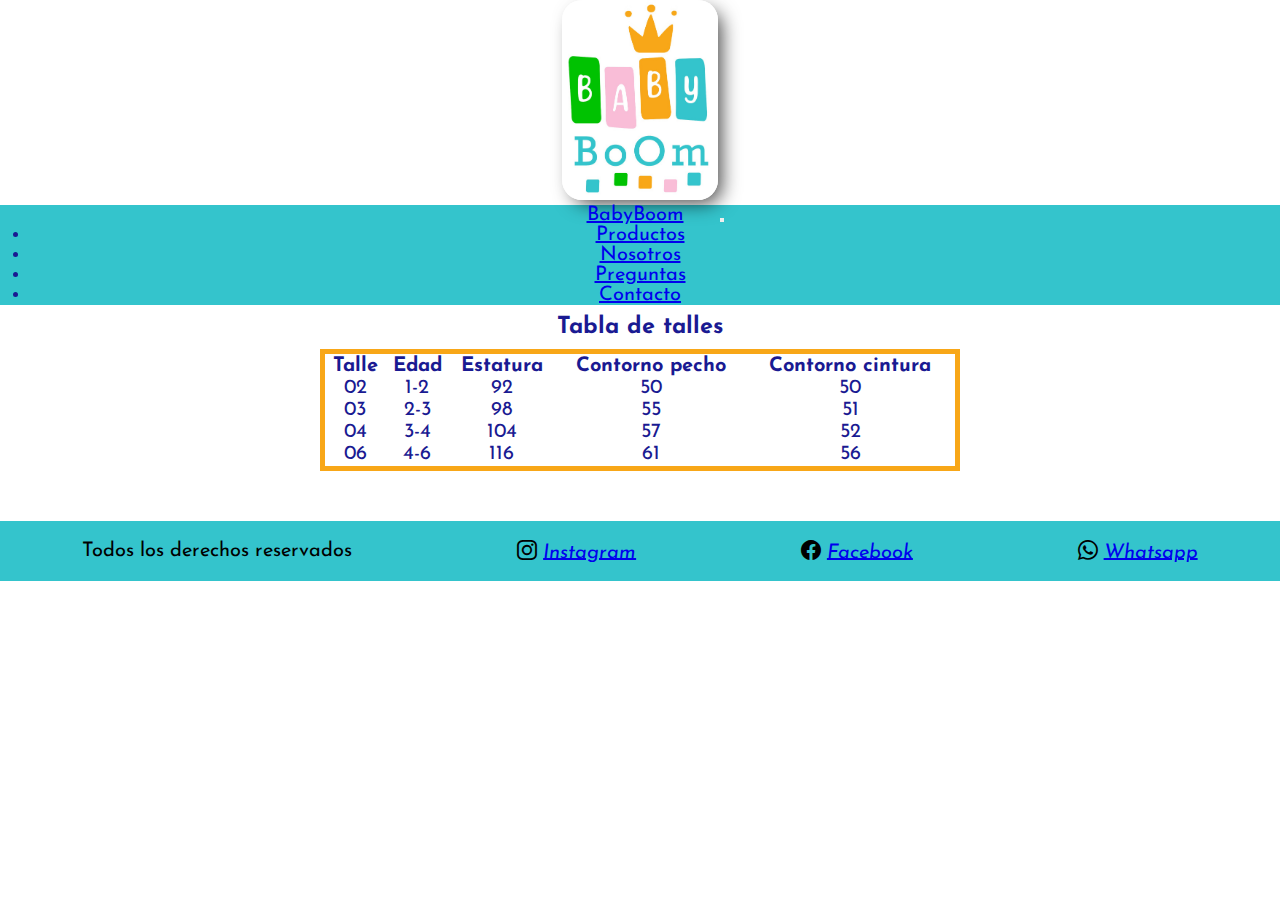
<file: pages/productos/indumentaria.html>
<!DOCTYPE html>
<html lang="en">

<head>
    <meta charset="UTF-8">
    <meta http-equiv="X-UA-Compatible" content="IE=edge">
    <meta name="viewport" content="width=device-width, initial-scale=1.0">

    <!-- Kaywords y descripción -->
    <meta name="keywords" content="indumentaria, bebe, niño, niña, body, remera, pantalón, ranita, pijama, sweater, manta">
    <meta name="description" content="Baby boom, la mejor indumentaria para bebés y niños">

    <!-- Fuentes de google -->
    <link rel="preconnect" href="https://fonts.googleapis.com">
    <link rel="preconnect" href="https://fonts.gstatic.com" crossorigin>
    <link href="https://fonts.googleapis.com/css2?family=Josefin+Sans:wght@300&family=Lato:ital,wght@1,100&display=swap"
        rel="stylesheet">

    <!-- Íconos de bootstrap -->
    <link rel="stylesheet" href="https://cdn.jsdelivr.net/npm/bootstrap-icons@1.8.3/font/bootstrap-icons.css">

    <!-- Estilo de boostrap -->
    <link href="https://cdn.jsdelivr.net/npm/bootstrap@5.2.0/dist/css/bootstrap.min.css" rel="stylesheet" integrity="sha384-gH2yIJqKdNHPEq0n4Mqa/HGKIhSkIHeL5AyhkYV8i59U5AR6csBvApHHNl/vI1Bx" crossorigin="anonymous">

    <!-- Mi hoja de estilo -->
    <link rel="stylesheet" href="../../css/styles.css">

    <!-- Favicon -->
    <link rel="icon" href="../../images/favicon.png">

    <!-- Título -->
    <title>BabyBoom - Indumentaria</title>

</head>

<body>
    <!-- Header, H1 y P oculto -->
    <header class="logo-principal">
        <h1>Baby Boom pañalera - Villa Nueva</h1>
        <img src="../../images/logo.jpg" alt="BabyBoom">
        <p>Bienvenidos a nustro sitio oficial, donde podrás encontrar toda la variedad de productos y servicios que
            brindamos</p>
    </header>

    <main>

    <!-- Navegador -->
    <nav class="navbar navbar-expand-lg bg-info">
        <div class="container-fluid">
            <a class="navbar-brand" href="../../index.html">BabyBoom</a>
            <button class="navbar-toggler" type="button" data-bs-toggle="collapse"
                data-bs-target="#navbarSupportedContent" aria-controls="navbarSupportedContent" aria-expanded="false"
                aria-label="Toggle navigation">
                <span class="navbar-toggler-icon"></span>
            </button>
            <div class="collapse navbar-collapse" id="navbarSupportedContent">
                <ul class="navbar-nav me-auto mb-2 mb-lg-0">
                    <li class="nav-item">
                        <a class="nav-link" href="../products.html">Productos</a>
                    </li>
                    <li class="nav-item">
                        <a class="nav-link" href="../about.html">Nosotros</a>
                    </li>
                    <li class="nav-item">
                        <a class="nav-link" href="../faq.html">Preguntas</a>
                    </li>
                    <li class="nav-item">
                        <a class="nav-link" href="../contact.html">Contacto</a>
                    </li>
                </ul>
            </div>
        </div>
    </nav>
    
    <!-- Tabla de talles -->
    <div class="talles">
        <h3>Tabla de talles</h3>
        <table class="tabla-talles">
            <thead>
                <tr>
                    <th>Talle</th>
                    <th>Edad</th>
                    <th>Estatura</th>
                    <th>Contorno pecho</th>
                    <th>Contorno cintura</th>
                </tr>
            </thead>

            <tbody>
                <tr>
                    <td>02</td>
                    <td>1-2</td>
                    <td>92</td>
                    <td>50</td>
                    <td>50</td>
                </tr>

                <tr>
                    <td>03</td>
                    <td>2-3</td>
                    <td>98</td>
                    <td>55</td>
                    <td>51</td>
                </tr>

                <tr>
                    <td>04</td>
                    <td>3-4</td>
                    <td>104</td>
                    <td>57</td>
                    <td>52</td>
                </tr>

                <tr>
                    <td>06</td>
                    <td>4-6</td>
                    <td>116</td>
                    <td>61</td>
                    <td>56</td>
                </tr>
            </tbody>
        </table>
    </div>

    </main>

    <!-- Footer -->
    <footer>
        <div>
            <p>Todos los derechos reservados</p>
            <i class="bi bi-instagram">
                <a href="https://www.instagram.com/babyboomvillanueva/" target="_blank">Instagram</a>
            </i>
            <i class="bi bi-facebook">
                <a href="https://www.facebook.com/babyboomvm" target="_blank">Facebook</a>
            </i>
            <i class="bi bi-whatsapp">
                <a href="https://api.whatsapp.com/send?phone=+5491100000000" target="_blank">Whatsapp</a>
            </i>
        </div>
    </footer>
</body>

</html>
</file>
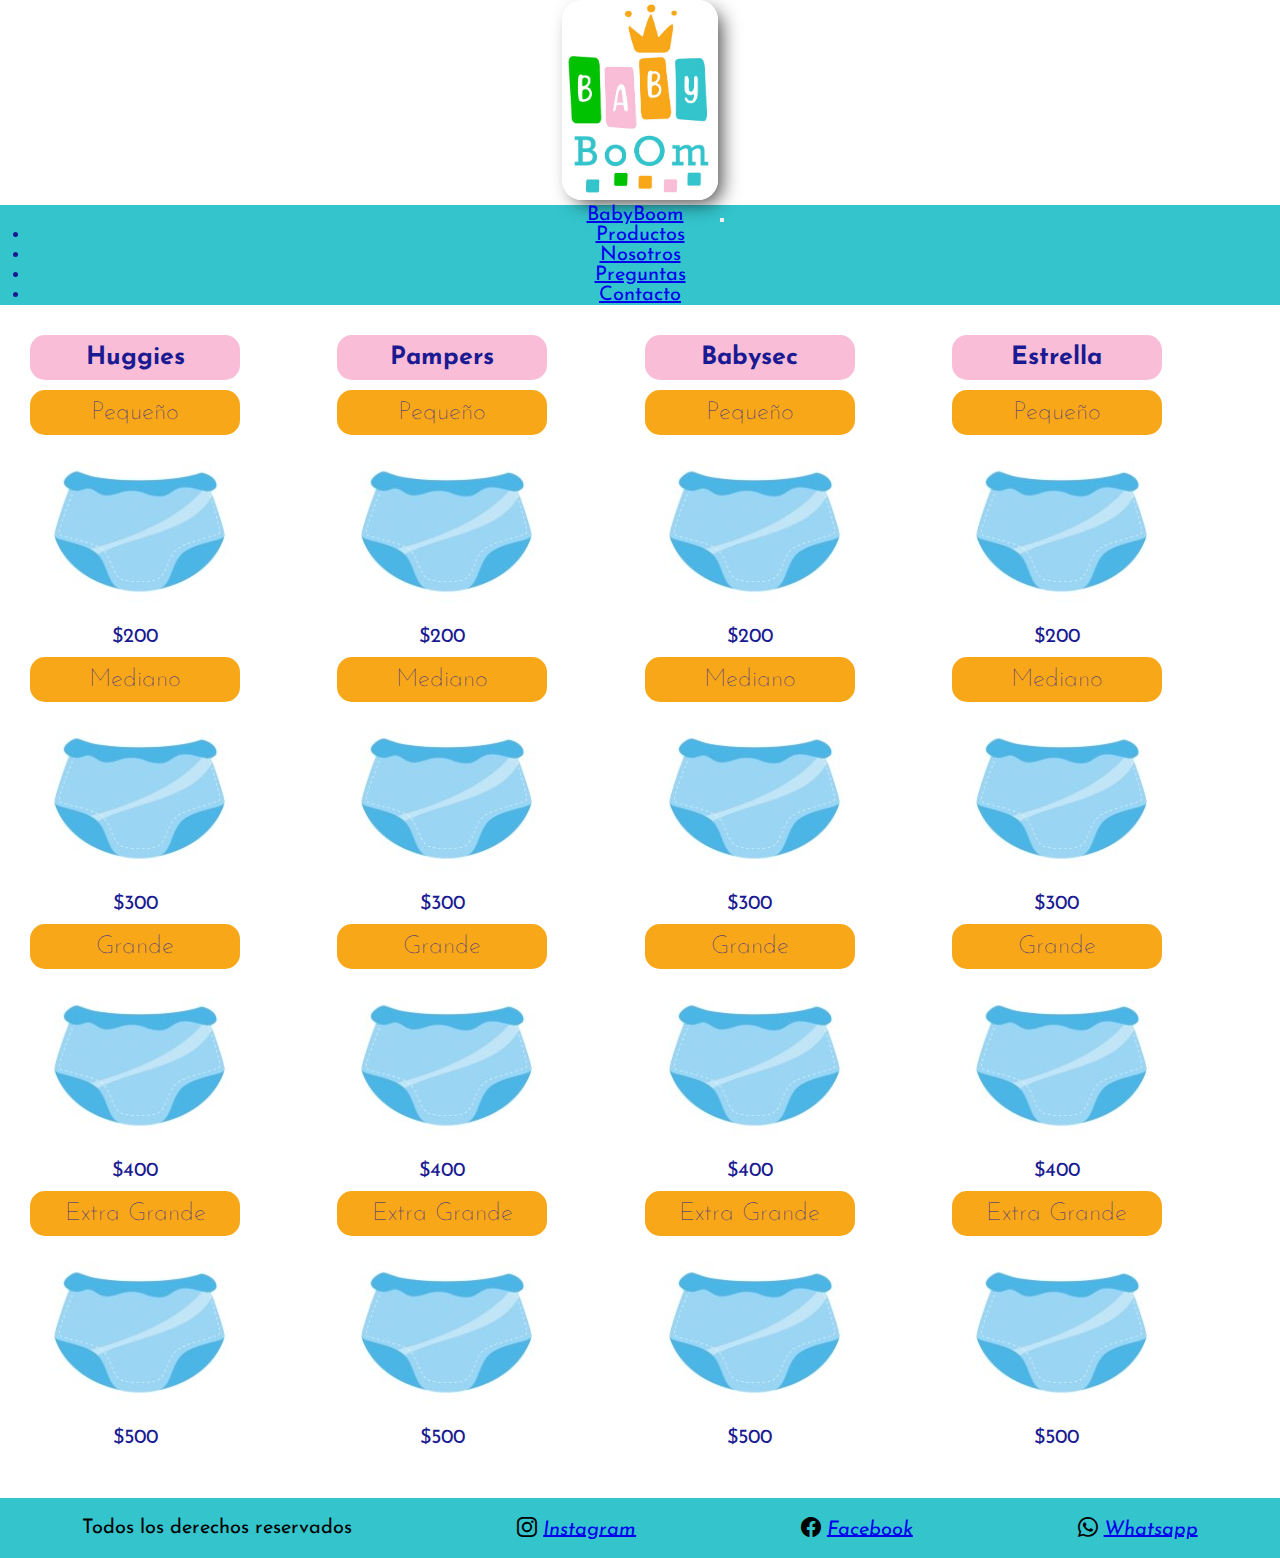
<file: pages/productos/panales.html>
<!DOCTYPE html>
<html lang="en">

<head>
    <meta charset="UTF-8">
    <meta http-equiv="X-UA-Compatible" content="IE=edge">
    <meta name="viewport" content="width=device-width, initial-scale=1.0">

    <!-- Kaywords y descripción -->
    <meta name="keywords" content="bebe, niño, niña, pampers, huggies, babysec, estrella">
    <meta name="description" content="Baby boom, la mejor indumentaria para bebés y niños">

    <!-- Fuentes de google -->
    <link rel="preconnect" href="https://fonts.googleapis.com">
    <link rel="preconnect" href="https://fonts.gstatic.com" crossorigin>
    <link href="https://fonts.googleapis.com/css2?family=Josefin+Sans:wght@300&family=Lato:ital,wght@1,100&display=swap"
        rel="stylesheet">

    <!-- Íconos de bootstrap -->
    <link rel="stylesheet" href="https://cdn.jsdelivr.net/npm/bootstrap-icons@1.8.3/font/bootstrap-icons.css">

    <!-- Estilo de boostrap -->
    <link href="https://cdn.jsdelivr.net/npm/bootstrap@5.2.0/dist/css/bootstrap.min.css" rel="stylesheet" integrity="sha384-gH2yIJqKdNHPEq0n4Mqa/HGKIhSkIHeL5AyhkYV8i59U5AR6csBvApHHNl/vI1Bx" crossorigin="anonymous">

    <!-- Mi hoja de estilo -->
    <link rel="stylesheet" href="../../css/styles.css">

    <!-- Favicon -->
    <link rel="icon" href="../../images/favicon.png">

    <!-- Título -->
    <title>BabyBoom - Indumentaria</title>

</head>

<body>
    <!-- Header, H1 y P oculto -->
    <header class="logo-principal">
        <h1>Baby Boom pañalera - Villa Nueva</h1>
        <img src="../../images/logo.jpg" alt="BabyBoom">
        <p>Bienvenidos a nustro sitio oficial, donde podrás encontrar toda la variedad de productos y servicios que
            brindamos</p>
    </header>

    <main>

    <!-- Navegador -->
    <nav class="navbar navbar-expand-lg bg-info">
        <div class="container-fluid">
            <a class="navbar-brand" href="../../index.html">BabyBoom</a>
            <button class="navbar-toggler" type="button" data-bs-toggle="collapse"
                data-bs-target="#navbarSupportedContent" aria-controls="navbarSupportedContent" aria-expanded="false"
                aria-label="Toggle navigation">
                <span class="navbar-toggler-icon"></span>
            </button>
            <div class="collapse navbar-collapse" id="navbarSupportedContent">
                <ul class="navbar-nav me-auto mb-2 mb-lg-0">
                    <li class="nav-item">
                        <a class="nav-link" href="../products.html">Productos</a>
                    </li>
                    <li class="nav-item">
                        <a class="nav-link" href="../about.html">Nosotros</a>
                    </li>
                    <li class="nav-item">
                        <a class="nav-link" href="../faq.html">Preguntas</a>
                    </li>
                    <li class="nav-item">
                        <a class="nav-link" href="../contact.html">Contacto</a>
                    </li>
                </ul>
            </div>
        </div>
    </nav>
    
    <!-- Tabla de talles -->

    <section>
        <div class="marcas">
            <div>
                <h2 class="panal">Huggies</h2>
                <h3 class="panal-tamano">Pequeño</h3>
                <img src="../../images/panales.jpg" alt="Huggies">
                <p>$200</p>
                <h3 class="panal-tamano">Mediano</h3>
                <img src="../../images/panales.jpg" alt="Huggies">
                <p>$300</p>
                <h3 class="panal-tamano">Grande</h3>
                <img src="../../images/panales.jpg" alt="Huggies">
                <p>$400</p>
                <h3 class="panal-tamano">Extra Grande</h3>
                <img src="../../images/panales.jpg" alt="Huggies">
                <p>$500</p>
            </div>
            <div>
                <h2 class="panal">Pampers</h2>
                <h3 class="panal-tamano">Pequeño</h3>
                <img src="../../images/panales.jpg" alt="Huggies">
                <p>$200</p>
                <h3 class="panal-tamano">Mediano</h3>
                <img src="../../images/panales.jpg" alt="Huggies">
                <p>$300</p>
                <h3 class="panal-tamano">Grande</h3>
                <img src="../../images/panales.jpg" alt="Huggies">
                <p>$400</p>
                <h3 class="panal-tamano">Extra Grande</h3>
                <img src="../../images/panales.jpg" alt="Huggies">
                <p>$500</p>
            </div>
            <div>
                <h2 class="panal">Babysec</h2>
                <h3 class="panal-tamano">Pequeño</h3>
                <img src="../../images/panales.jpg" alt="Huggies">
                <p>$200</p>
                <h3 class="panal-tamano">Mediano</h3>
                <img src="../../images/panales.jpg" alt="Huggies">
                <p>$300</p>
                <h3 class="panal-tamano">Grande</h3>
                <img src="../../images/panales.jpg" alt="Huggies">
                <p>$400</p>
                <h3 class="panal-tamano">Extra Grande</h3>
                <img src="../../images/panales.jpg" alt="Huggies">
                <p>$500</p>
            </div>
            <div>
                <h2 class="panal">Estrella</h2>
                <h3 class="panal-tamano">Pequeño</h3>
                <img src="../../images/panales.jpg" alt="Huggies">
                <p>$200</p>
                <h3 class="panal-tamano">Mediano</h3>
                <img src="../../images/panales.jpg" alt="Huggies">
                <p>$300</p>
                <h3 class="panal-tamano">Grande</h3>
                <img src="../../images/panales.jpg" alt="Huggies">
                <p>$400</p>
                <h3 class="panal-tamano">Extra Grande</h3>
                <img src="../../images/panales.jpg" alt="Huggies">
                <p>$500</p>
            </div>
        </div>
    </section>

    </main>

    <!-- Footer -->
    <footer>
        <div>
            <p>Todos los derechos reservados</p>
            <i class="bi bi-instagram">
                <a href="https://www.instagram.com/babyboomvillanueva/" target="_blank">Instagram</a>
            </i>
            <i class="bi bi-facebook">
                <a href="https://www.facebook.com/babyboomvm" target="_blank">Facebook</a>
            </i>
            <i class="bi bi-whatsapp">
                <a href="https://api.whatsapp.com/send?phone=+5491100000000" target="_blank">Whatsapp</a>
            </i>
        </div>
    </footer>
</body>

</html>
</file>
<file: css/styles.css>
@charset "UTF-8";
* {
  padding: 0;
  margin: 0;
  box-sizing: border-box; }

html {
  scroll-behavior: smooth; }

body {
  font-family: 'Josefin Sans', sans-serif;
  background-color: #ffffff;
  text-align: center;
  color: #1a1a92;
  font-size: 20px; }

/*Header*/
.logo-principal {
  font-size: 20px;
  color: #34c4cc; }
  .logo-principal img {
    height: 200px;
    width: auto;
    border-radius: 20px;
    box-shadow: 7px 7px 19px -4px rgba(0, 0, 0, 0.75);
    -webkit-box-shadow: 7px 7px 19px -4px rgba(0, 0, 0, 0.75);
    -moz-box-shadow: 7px 7px 19px -4px rgba(0, 0, 0, 0.75); }
  .logo-principal h1 {
    display: none;
    visibility: hidden; }
  .logo-principal p {
    display: none;
    visibility: hidden; }

/*Navegador*/
.navbar {
  background-color: #34c4cc; }
  .navbar div a {
    margin-left: 30px;
    margin-right: 30px;
    font-size: 20px; }

.navbar li:hover {
  transform: scale(1.2); }

.navbar-nav > li {
  margin-left: 30px;
  margin-right: 30px;
  font-size: 20px; }

.navbar-brand:hover {
  transform: scale(1.2); }

/*Main del Index*/
.local img {
  width: 100%;
  height: 80vh;
  object-fit: cover;
  position: relative; }

.local p {
  color: #ffffff;
  font-size: 25px;
  font-weight: bold;
  text-align: center;
  position: relative;
  width: 80vw;
  bottom: 160px;
  left: 50%;
  transform: translateX(-50%);
  background-color: rgba(0, 0, 0, 0.553);
  border-radius: 15px;
  padding: 15px; }

/*Galería*/
.galeria {
  width: 90%;
  transform: translateX(5%);
  margin-top: 10px;
  display: grid;
  grid-template-columns: repeat(4, 1fr);
  grid-auto-rows: 300px;
  gap: 15px; }
  .galeria div img {
    width: 100%;
    height: 100%;
    object-fit: cover;
    box-shadow: 7px 7px 19px -4px rgba(0, 0, 0, 0.75);
    -webkit-box-shadow: 7px 7px 19px -4px rgba(0, 0, 0, 0.75);
    -moz-box-shadow: 7px 7px 19px -4px rgba(0, 0, 0, 0.75);
    border-radius: 10px; }

.categoria {
  position: relative; }
  .categoria:hover {
    transform: scale(1.05, 1.05); }
  .categoria h3 {
    position: absolute;
    bottom: 0;
    background-color: #34c4cc;
    border-radius: 0 0 10px 10px;
    width: 100%;
    padding: 5px;
    color: white; }

/*Parte de pagos y envios del index*/
.img-pago {
  width: 100%;
  margin-top: 80px; }

.contenedor {
  width: 100%;
  display: flex;
  justify-content: space-evenly;
  margin-top: 15px; }

.pago {
  width: 500px;
  height: 350px;
  position: relative; }
  .pago img {
    width: 100%;
    height: 100%;
    border-radius: 10px; }
  .pago p {
    position: absolute;
    top: 0;
    right: 0;
    background-color: rgba(255, 255, 255, 0.553);
    color: black;
    font-size: 20px;
    padding: 10px;
    border-radius: 0 10px 0 0; }

/* Main de about.html */
.nosotros {
  display: flex;
  width: 90%;
  flex-flow: column;
  align-items: center;
  justify-content: center;
  transform: translateX(4%);
  margin: 20px; }
  .nosotros h3 {
    color: #000000;
    font-size: 1.5rem;
    font-weight: bold;
    text-align: center;
    background-color: #f8a718;
    box-shadow: 7px 7px 19px -4px rgba(0, 0, 0, 0.75);
    -webkit-box-shadow: 7px 7px 19px -4px rgba(0, 0, 0, 0.75);
    -moz-box-shadow: 7px 7px 19px -4px rgba(0, 0, 0, 0.75);
    border-radius: 20px;
    padding: 20px; }
  .nosotros p {
    font-size: 25px;
    text-align: center;
    background-color: rgba(249, 189, 215, 0.7);
    padding: 10px;
    margin: 10px;
    border-radius: 10px; }

.fotos {
  width: 90vw;
  display: flex;
  align-items: center;
  justify-content: space-evenly;
  transform: translateX(6%); }
  .fotos img {
    height: 500px;
    border-radius: 10px;
    box-shadow: 7px 7px 19px -4px rgba(0, 0, 0, 0.75);
    -webkit-box-shadow: 7px 7px 19px -4px rgba(0, 0, 0, 0.75);
    -moz-box-shadow: 7px 7px 19px -4px rgba(0, 0, 0, 0.75); }

/* Main de faq.html */
.pregunta {
  display: flex;
  width: 100%;
  flex-flow: column;
  align-items: center;
  justify-content: space-between;
  margin: 20px; }
  .pregunta h3 {
    font-size: 25px;
    font-weight: bold;
    text-align: center;
    background-color: #f9bdd7;
    border-radius: 10px;
    padding: 10px;
    margin: 10px; }
  .pregunta p {
    color: #000000;
    font-size: 15px;
    text-align: center;
    padding: 10px;
    margin: 10px; }

/* Ubicación de contact.html */
#contact-main {
  width: 98%;
  display: grid;
  grid-template-areas: "contacto ubicacion"; }

.contacto-gral {
  grid-area: contacto; }

.ubicacion {
  grid-area: ubicacion; }

/* Formulario de contact.html */
/*Mixin*/
.form {
  display: flex;
  width: 100%;
  height: 100%;
  flex-flow: column;
  align-items: center;
  justify-content: space-between;
  margin: 20px; }

#form1 {
  background-color: rgba(52, 196, 204, 0.158);
  border-radius: 10px;
  padding: 0;
  margin: 0;
  height: 100%; }
  #form1 span {
    display: inline-block;
    margin: 10px; }
  #form1 div {
    display: block;
    margin: 10px; }

.rosa {
  font-size: 25px;
  font-weight: bold;
  text-align: center;
  background-color: #f9bdd7;
  border-radius: 15px;
  padding: 10px;
  margin: 10px; }

.contact {
  display: flex;
  width: 100%;
  height: 100%;
  flex-flow: column;
  align-items: center;
  justify-content: space-between;
  margin: 20px; }
  .contact iframe {
    width: 80%;
    height: 50%;
    object-fit: cover;
    border-radius: 10px 10px 0 0;
    padding: 0;
    margin: 0 10px; }
  .contact ul {
    font-size: 25px;
    height: 50%;
    width: 80%;
    background-color: #e5e5e5;
    display: flex;
    flex-direction: column;
    justify-content: space-around;
    list-style: none;
    border-radius: 10px 10px 0 0;
    padding: 0;
    margin: 0 10px; }

/*Tabla de talles*/
.talles h3 {
  padding: 10px; }

.tabla-talles {
  width: 50%;
  border: 5px solid #f8a718;
  transform: translateX(50%); }

/* MAPA */
.btn-categoria {
  background-color: #f8a718;
  border-radius: 15px;
  padding: 10px;
  margin: 10px; }

.btn-subcategoria {
  background-color: #f9bdd7;
  border-radius: 15px;
  padding: 10px;
  margin: 10px; }

/*Productos*/
.marcas {
  display: flex;
  width: 90vw;
  flex-flow: row;
  align-items: center;
  justify-content: space-between;
  margin: 20px; }

/*Extend*/
.panal, .panal-tamano {
  font-size: 25px;
  font-weight: bold;
  text-align: center;
  background-color: #f9bdd7;
  border-radius: 15px;
  padding: 10px;
  margin: 10px; }

.panal-tamano {
  font-weight: lighter;
  background-color: #f8a718; }

/*Footer - Todos los HTML*/
footer {
  background-color: #34c4cc;
  width: 100%;
  height: 60px;
  color: #000000;
  margin-top: 50px; }
  footer div {
    display: flex;
    width: 100%;
    height: 100%;
    align-items: center;
    justify-content: space-around; }
    footer div p {
      justify-content: center; }

@media screen and (max-width: 1130px) {
  .navbar div a {
    margin-left: 20px;
    margin-right: 20px; }
  .navbar-nav > li {
    margin-left: 20px;
    margin-right: 20px;
    font-size: 20px; } }

@media screen and (max-width: 1100px) {
  .local img {
    height: 60vh; }
  .galeria {
    grid-template-columns: repeat(3, 1fr);
    grid-auto-rows: 250px;
    margin-top: 5px; }
  .indu {
    grid-row-start: span 2; }
  .foto-4 {
    grid-column-start: span 3; }
  .img-pago {
    width: 90%;
    margin-top: 30px; }
  .contenedor {
    width: 90%;
    transform: translateX(10%); }
  .pago {
    width: 400px;
    height: 300px;
    margin-right: 10px; }
    .pago p {
      font-size: 15px; }
  .nosotros p {
    font-size: 20px; }
  .fotos {
    width: 100%; }
    .fotos img {
      height: 400px;
      width: auto;
      transform: translateX(-10); }
  .contact ul {
    font-size: 20px; } }

@media screen and (max-width: 970px) {
  .navbar-nav > li {
    font-size: 15px; }
  #contact-main {
    width: 98%;
    display: flex;
    flex-direction: column; }
  footer {
    margin: 5px;
    padding: 5px;
    height: 100%; } }

@media screen and (max-width: 740px) {
  .galeria {
    grid-template-columns: repeat(2, 1fr);
    grid-auto-rows: 250px;
    margin-top: 2px; }
  .indu {
    grid-row-start: span 1; }
  .foto-4 {
    grid-column-start: span 1; }
  .contenedor {
    width: 100%;
    transform: translateX(5%); }
  .pago {
    width: 400px;
    height: 200px; } }

@media screen and (max-width: 560px) {
  .logo-principal img {
    height: 150px;
    width: auto;
    padding: 10px;
    box-shadow: none;
    position: absolute;
    left: 20px; }
  .local img {
    display: flex; }
  .local p {
    font-size: 20px; }
  .galeria {
    grid-auto-rows: 200px; }
  footer {
    height: auto;
    margin-top: 50px;
    padding: 5px; }
    footer div {
      display: flex;
      flex-direction: column-reverse; }
  .pregunta h3 {
    font-size: 20px; }
  .pregunta p {
    font-size: 15px; }
  #form1 {
    width: 100%;
    display: inline-block; } }

@media screen and (max-width: 320px) {
  .galeria {
    grid-template-columns: repeat(1, 1fr);
    grid-auto-rows: 200px;
    margin-top: 1px; }
  .contenedor {
    flex-direction: column;
    align-items: center;
    justify-content: space-evenly;
    margin-top: 15px; }
  .pago {
    width: auto;
    height: auto; }
  .nosotros p {
    font-size: 15px; } }
</file>
